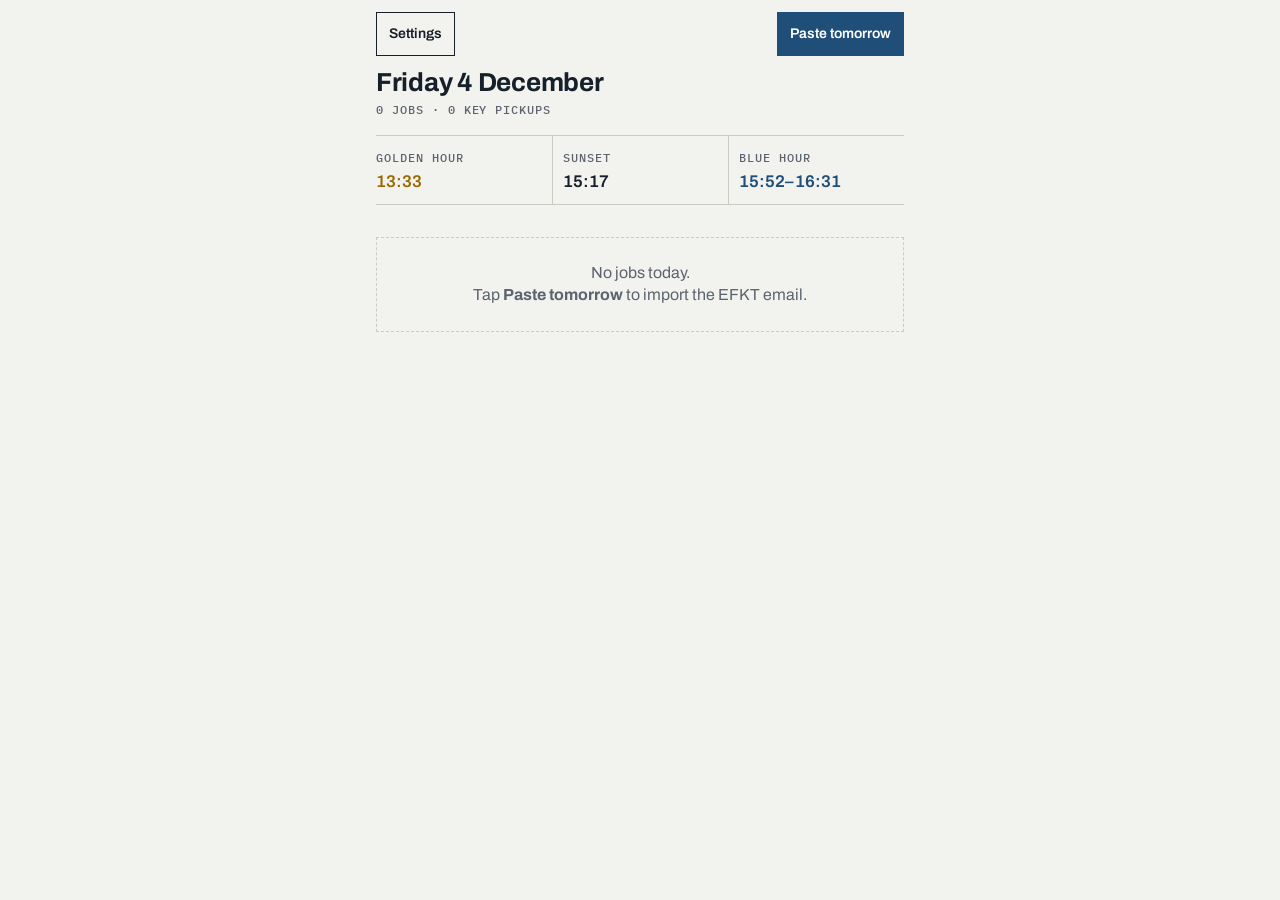
<file: index.html>
<!doctype html>
<html lang="en">
<head>
  <meta charset="utf-8">
  <meta name="viewport" content="width=device-width, initial-scale=1, viewport-fit=cover">
  <title>On Site</title>
  <meta name="description" content="Shoot-day companion for real estate photography.">
  <meta name="theme-color" content="#16202B">
  <meta name="apple-mobile-web-app-capable" content="yes">
  <meta name="mobile-web-app-capable" content="yes">
  <meta name="apple-mobile-web-app-title" content="On Site">
  <meta name="apple-mobile-web-app-status-bar-style" content="default">
  <meta name="format-detection" content="telephone=no">
  <link rel="manifest" href="manifest.webmanifest">
  <link rel="icon" type="image/png" sizes="192x192" href="icons/icon-192.png">
  <link rel="apple-touch-icon" href="icons/apple-touch-icon.png">
  <link rel="preconnect" href="https://fonts.googleapis.com">
  <link rel="preconnect" href="https://fonts.gstatic.com" crossorigin>
  <link rel="stylesheet" href="https://fonts.googleapis.com/css2?family=Archivo:wght@400;500;600;700&family=IBM+Plex+Mono:wght@400;500&display=swap">
  <link rel="stylesheet" href="styles.css">
  <script>
    // Mark iPhone / iPad (iPadOS reports itself as a Mac with touch) for the status bar fix in styles.css
    if (/iPad|iPhone|iPod/.test(navigator.userAgent) ||
      (/Macintosh/.test(navigator.userAgent) && navigator.maxTouchPoints > 1)) {
      document.documentElement.classList.add('is-ios');
    }
  </script>
</head>
<body>
  <div id="status-bar-tint" aria-hidden="true"></div>
  <main id="app" aria-live="polite"></main>
  <div id="toast" role="status" hidden></div>
  <script src="parser.js"></script>
  <script src="sun.js"></script>
  <script src="app.js"></script>
</body>
</html>
</file>
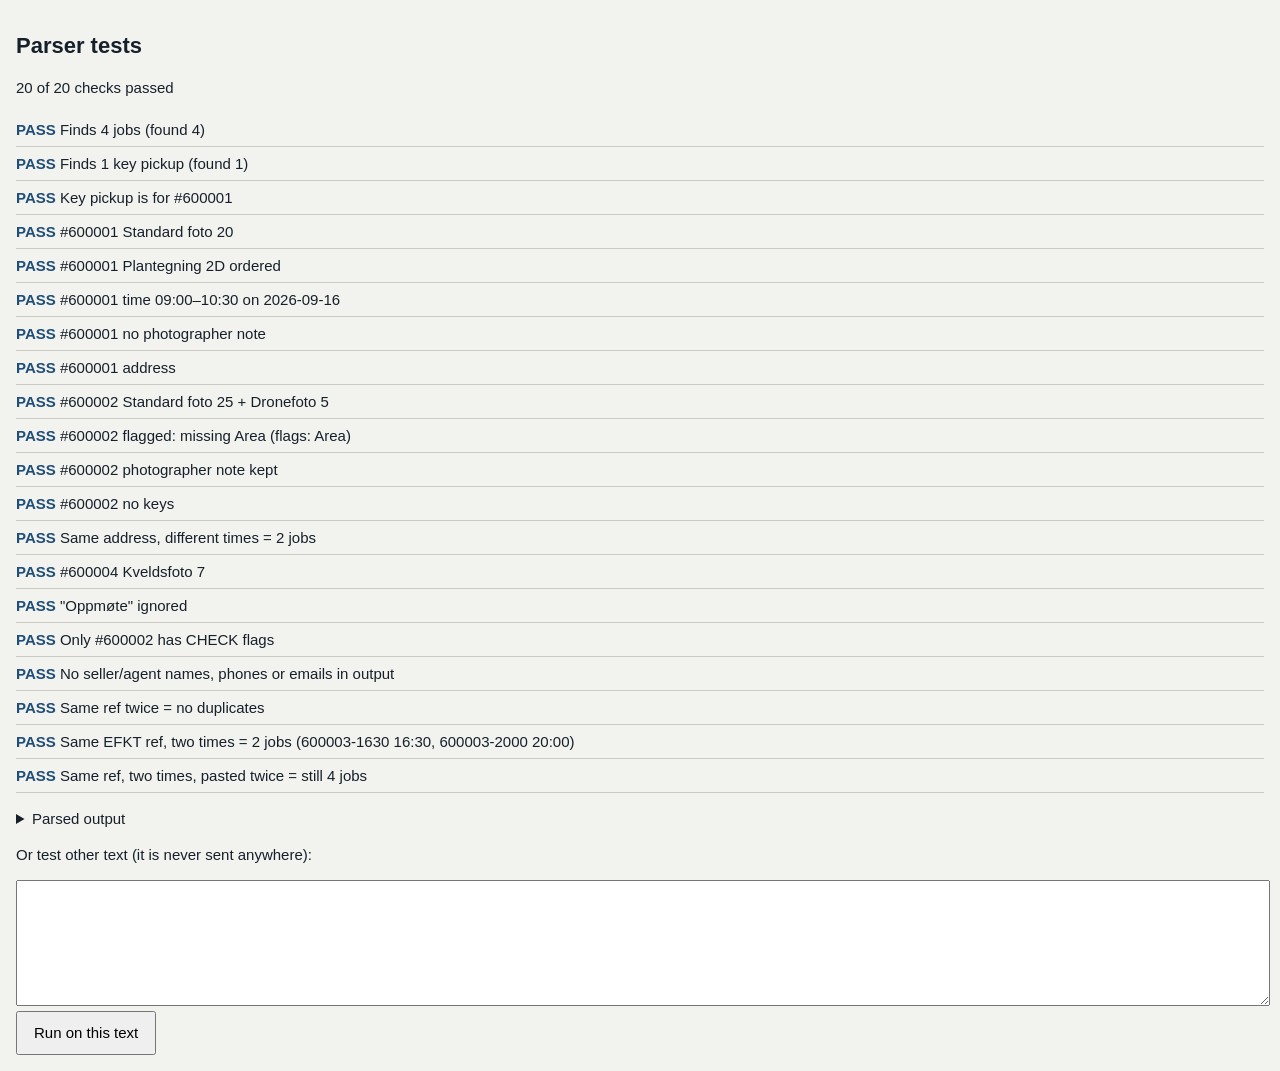
<file: tests/parser.test.html>
<!doctype html>
<html lang="en">
<head>
  <meta charset="utf-8">
  <meta name="viewport" content="width=device-width, initial-scale=1">
  <title>On Site — parser tests</title>
  <style>
    body { font: 15px/1.4 -apple-system, Arial, sans-serif; background: #F2F2EE; color: #16202B; margin: 0; padding: 16px; }
    h1 { font-size: 22px; }
    li { padding: 6px 0; border-bottom: 1px solid #C9CBC4; list-style: none; }
    ul { padding: 0; }
    .ok::before { content: 'PASS  '; color: #1F4E79; font-weight: 700; }
    .bad::before { content: 'FAIL  '; color: #B3261E; font-weight: 700; }
    textarea { width: 100%; min-height: 120px; font: inherit; }
    button { min-height: 44px; padding: 0 16px; font: inherit; }
    pre { white-space: pre-wrap; font-size: 12px; background: #fff; padding: 8px; }
  </style>
</head>
<body>
  <h1>Parser tests</h1>
  <p id="summary">Loading tests/sample-email.txt…</p>
  <ul id="list"></ul>
  <details><summary>Parsed output</summary><pre id="out"></pre></details>
  <p>Or test other text (it is never sent anywhere):</p>
  <textarea id="box"></textarea>
  <button id="run">Run on this text</button>
  <script src="../parser.js"></script>
  <script src="parser-checks.js"></script>
  <script>
    function show(text) {
      var r = runParserChecks(OnSiteParser, text);
      var passed = r.results.filter(function (x) { return x.ok; }).length;
      document.getElementById('summary').textContent = passed + ' of ' + r.results.length + ' checks passed';
      document.getElementById('list').innerHTML = r.results.map(function (x) {
        var li = document.createElement('li');
        li.className = x.ok ? 'ok' : 'bad';
        li.textContent = x.name + (x.detail ? ' (' + x.detail + ')' : '');
        return li.outerHTML;
      }).join('');
      document.getElementById('out').textContent = JSON.stringify(r.parsed, null, 2);
    }
    fetch('sample-email.txt').then(function (r) { return r.text(); }).then(show).catch(function () {
      document.getElementById('summary').textContent = 'Could not load the sample file. Paste it in the box below.';
    });
    document.getElementById('run').onclick = function () { show(document.getElementById('box').value); };
  </script>
</body>
</html>
</file>
<file: styles.css>
/* On Site — "Light Plot" design */
:root {
  --bg: #F2F2EE;
  --ink: #16202B;
  --accent: #1F4E79;
  --accent-light: #9FC3E6;
  --muted: #5B6570;
  --line: #C9CBC4;
  --card: #FAFAF7;
  --check: #B3261E;
  --tap: 44px;
  --font: 'Archivo', -apple-system, 'Helvetica Neue', Arial, sans-serif;
  --mono: 'IBM Plex Mono', ui-monospace, Menlo, monospace;
}

* { box-sizing: border-box; border-radius: 0; }
html { -webkit-text-size-adjust: 100%; }
body {
  margin: 0;
  background: var(--bg);
  color: var(--ink);
  font: 16px/1.4 var(--font);
  -webkit-tap-highlight-color: transparent;
  overscroll-behavior-y: none;
}
main {
  max-width: 560px;
  margin: 0 auto;
  padding: calc(env(safe-area-inset-top) + 12px) 16px calc(env(safe-area-inset-bottom) + 120px);
}
h1, h2, h3, p { margin: 0; }
h1 { font-size: 26px; font-weight: 700; letter-spacing: -0.01em; line-height: 1.15; }
h2 { font-size: 20px; font-weight: 600; }
button, input, textarea, select { font: inherit; color: inherit; }
a { color: var(--accent); }

.label {
  font-family: var(--mono);
  font-size: 12px;
  font-weight: 500;
  letter-spacing: 0.08em;
  text-transform: uppercase;
  color: var(--muted);
}
.muted { color: var(--muted); }
.divider { border: 0; border-top: 1px solid var(--line); margin: 16px 0; }
.row { display: flex; align-items: center; gap: 8px; }
.spread { display: flex; align-items: center; justify-content: space-between; gap: 8px; }
.stack > * + * { margin-top: 8px; }
.section { margin-top: 24px; }
.section > .label { display: block; margin-bottom: 8px; }

/* Buttons */
.btn {
  min-height: var(--tap);
  min-width: var(--tap);
  padding: 10px 16px;
  border: 1px solid var(--ink);
  background: transparent;
  font-weight: 600;
  text-decoration: none;
  display: inline-flex;
  align-items: center;
  justify-content: center;
  gap: 6px;
  cursor: pointer;
  color: var(--ink);
}
.btn:active { background: rgba(22, 32, 43, 0.08); }
.btn.primary { background: var(--accent); border-color: var(--accent); color: #fff; }
.btn.primary:active { background: var(--ink); }
.btn.dark { background: var(--ink); color: #fff; }
.btn.small { min-height: var(--tap); padding: 8px 12px; font-size: 14px; }
.btn.block { width: 100%; }
.btn.link { border-color: transparent; color: var(--accent); padding-left: 0; padding-right: 0; }
.btn.danger { border-color: var(--check); color: var(--check); }
.btn.danger:active { background: rgba(179, 38, 30, 0.08); }
.btn[disabled] { opacity: 0.4; }

/* Top bar */
.topbar { display: flex; align-items: center; justify-content: space-between; gap: 8px; min-height: var(--tap); }
.back { border: 0; background: none; min-height: var(--tap); min-width: var(--tap); padding: 0 8px 0 0; font-weight: 600; color: var(--accent); cursor: pointer; }

/* Sun strip */
.sun { display: grid; grid-template-columns: repeat(3, 1fr); border-top: 1px solid var(--line); border-bottom: 1px solid var(--line); margin-top: 16px; }
.sun > div { padding: 10px 0; }
.sun > div + div { border-left: 1px solid var(--line); padding-left: 10px; }
.sun b { display: block; font-size: 17px; font-weight: 600; margin-top: 2px; }
.sun .golden b { color: #9A6A00; }
.sun .blue b { color: var(--accent); }

/* Job cards */
.card {
  display: block; width: 100%; text-align: left; background: var(--card);
  border: 1px solid var(--line); padding: 14px; cursor: pointer; margin-top: 10px;
}
.card.next { border: 2px solid var(--accent); box-shadow: inset 4px 0 0 var(--accent); }
.card.done { opacity: 0.55; }
.card.done .addr { text-decoration: line-through; }
.card .time { font-family: var(--mono); font-size: 14px; }
.card .addr { font-size: 19px; font-weight: 600; margin-top: 2px; }
.card .meta { font-size: 14px; color: var(--muted); margin-top: 4px; }
.card .tip { font-size: 13px; margin-top: 8px; padding-top: 8px; border-top: 1px solid var(--line); color: #7A5400; }
.tag { font-family: var(--mono); font-size: 11px; letter-spacing: 0.06em; text-transform: uppercase; padding: 2px 6px; border: 1px solid currentColor; }
.tag.next { color: var(--accent); }
.tag.check { color: #fff; background: var(--check); border-color: var(--check); }

.pickup {
  display: flex; align-items: center; gap: 12px; margin-top: 10px; padding: 8px 12px;
  border: 1px dashed var(--ink); background: transparent; font-size: 15px;
}
.pickup.done .what { text-decoration: line-through; color: var(--muted); }
.tick {
  width: var(--tap); height: var(--tap); flex: none; border: 1px solid var(--ink); background: #fff;
  display: grid; place-items: center; font-size: 20px; cursor: pointer; padding: 0;
}
.tick[aria-checked="true"] { background: var(--ink); color: #fff; }
.empty { margin-top: 32px; padding: 24px 16px; border: 1px dashed var(--line); text-align: center; color: var(--muted); }

/* Forms */
.field { display: block; margin-top: 12px; }
.field > span { display: block; margin-bottom: 4px; }
.input, textarea, select {
  width: 100%; min-height: var(--tap); padding: 10px 12px; border: 1px solid var(--line);
  background: #fff; border-radius: 0; -webkit-appearance: none; appearance: none; font-size: 16px;
}
textarea { min-height: 140px; resize: vertical; }
.input:focus, textarea:focus, select:focus { outline: 2px solid var(--accent-light); border-color: var(--accent); }
.field.flagged .input { border-color: var(--check); }
.grid2 { display: grid; grid-template-columns: 1fr 1fr; gap: 0 10px; }
.check-row { display: flex; align-items: center; gap: 12px; min-height: var(--tap); margin-top: 8px; cursor: pointer; }
.check-row input { width: 24px; height: 24px; accent-color: var(--accent); }

/* Review list */
.review { border: 1px solid var(--line); background: var(--card); margin-top: 10px; }
.review.flagged { border-left: 4px solid var(--check); }
.review > button { width: 100%; text-align: left; background: none; border: 0; padding: 14px; cursor: pointer; }
.review .edit { padding: 0 14px 14px; border-top: 1px solid var(--line); }

/* On site */
.note { background: var(--accent-light); border-left: 4px solid var(--accent); padding: 12px 14px; margin-top: 16px; white-space: pre-wrap; }
.tiles { display: grid; grid-template-columns: 1fr 1fr; gap: 10px; margin-top: 16px; }
.tile { border: 1px solid var(--ink); padding: 12px; display: flex; flex-direction: column; gap: 8px; background: var(--card); }
.tile.ok { background: var(--ink); color: #fff; }
.tile.ok .label { color: var(--accent-light); }
.tile.ok .btn { color: #fff; border-color: #fff; }
.tile .state { font-weight: 600; }
.tile:only-child { grid-column: 1 / -1; }

.counter { display: flex; align-items: center; justify-content: space-between; border-bottom: 1px solid var(--line); padding: 10px 0; }
.counter .name { font-weight: 600; }
.counter .count { font-family: var(--mono); font-size: 22px; min-width: 70px; text-align: center; }
.counter .count.met { color: var(--accent); }
.counter .btn { width: 56px; height: 56px; font-size: 26px; padding: 0; }

.chips { display: flex; flex-wrap: wrap; gap: 8px; }
.chip {
  min-height: var(--tap); padding: 8px 14px; border: 1px solid transparent; background: #E2E3DD;
  color: var(--muted); cursor: pointer; font-size: 15px;
}
.chip.picked { background: #fff; border-color: var(--ink); color: var(--ink); }
.chip.shot { background: var(--ink); color: #fff; }
.chip.add { background: transparent; border: 1px dashed var(--ink); color: var(--ink); }

.room { border-bottom: 1px solid var(--line); }
.room .row { min-height: 52px; }
.room .name { flex: 1; cursor: pointer; padding: 8px 0; }
.room.done .name { text-decoration: line-through; color: var(--muted); }
.room textarea { min-height: 70px; margin-bottom: 10px; }

.inline-add { display: flex; gap: 8px; margin-top: 10px; }
.inline-add .input { flex: 1; }

.bottom-bar {
  position: fixed; left: 0; right: 0; bottom: 0; z-index: 5;
  padding: 10px 16px calc(env(safe-area-inset-bottom) + 10px);
  background: rgba(242, 242, 238, 0.96); border-top: 1px solid var(--line);
  -webkit-backdrop-filter: blur(8px); backdrop-filter: blur(8px);
}
.bottom-bar .inner { max-width: 528px; margin: 0 auto; display: flex; gap: 8px; }
.bottom-bar .btn { flex: 1; min-height: 52px; }

.open-list { list-style: none; padding: 0; margin: 0; }
.open-list li { padding: 12px 0; border-bottom: 1px solid var(--line); display: flex; gap: 10px; }
.open-list li::before { content: '○'; color: var(--check); font-weight: 700; }
.all-done { padding: 20px; border: 2px solid var(--accent); text-align: center; font-weight: 600; margin-top: 16px; }

/* Settings */
.switch-row { display: flex; align-items: center; justify-content: space-between; gap: 16px; min-height: 56px; border-bottom: 1px solid var(--line); }
.switch { position: relative; width: 56px; height: 32px; flex: none; }
.switch input { position: absolute; inset: -6px; width: 68px; height: 44px; opacity: 0; margin: 0; cursor: pointer; z-index: 1; }
.switch span { position: absolute; inset: 0; border: 1px solid var(--ink); background: #fff; }
.switch span::after { content: ''; position: absolute; top: 3px; left: 3px; width: 24px; height: 24px; background: var(--ink); transition: transform .15s; }
.switch input:checked + span { background: var(--accent); border-color: var(--accent); }
.switch input:checked + span::after { transform: translateX(24px); background: #fff; }
.switch input:focus-visible + span { outline: 2px solid var(--accent-light); }

#toast {
  position: fixed; left: 16px; right: 16px; bottom: calc(env(safe-area-inset-bottom) + 84px); z-index: 10;
  max-width: 528px; margin: 0 auto; background: var(--ink); color: #fff; padding: 12px 16px; text-align: center;
}

/* Counteract the blurred / shaded status bar edge on iOS 27 (Home Screen app, portrait):
   a solid strip in the app background colour sits behind the clock and battery. */
#status-bar-tint { display: none; }
@media (display-mode: standalone) and (orientation: portrait) {
  .is-ios #status-bar-tint {
    display: block;
    position: fixed;
    top: 0;
    left: 0;
    right: 0;
    height: env(safe-area-inset-top, 0px);
    z-index: 2000;
    pointer-events: none;
    background-color: var(--bg);
  }
}

@media (prefers-reduced-motion: reduce) { * { transition: none !important; } }
</file>
